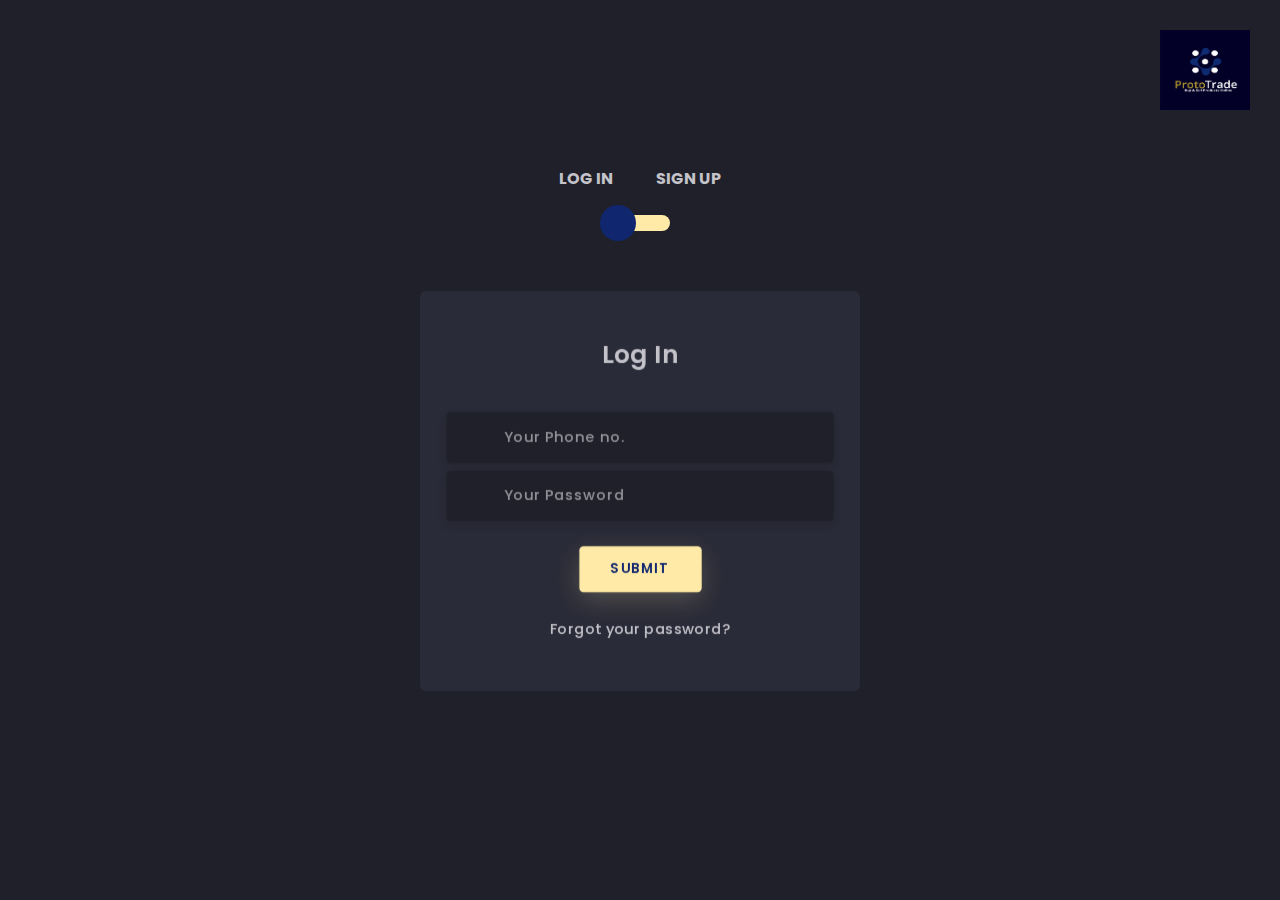
<file: ProtoTrade/Login Pages/index.html>
<!DOCTYPE html>
<html lang="en" >
<head>
  <meta charset="UTF-8">
  <title>ProtoTrade - Join Us</title>
  <link rel='stylesheet' href='https://cdnjs.cloudflare.com/ajax/libs/twitter-bootstrap/4.5.0/css/bootstrap.min.css'>
<link rel='stylesheet' href='https://unicons.iconscout.com/release/v2.1.9/css/unicons.css'><link rel="stylesheet" href="./style.css">

</head>
<body>
	<a href="https://front.codes/" class="logo" target="_blank">
		<img src="Logo.png" alt="">
	</a>
<div class="section">
		<div class="container">
			<div class="row full-height justify-content-center">
				<div class="col-12 text-center align-self-center py-5">
					<div class="section pb-5 pt-5 pt-sm-2 text-center">
						<h6 class="mb-0 pb-3"><span>Log In </span><span>Sign Up</span></h6>
			          	<input class="checkbox" type="checkbox" id="reg-log" name="reg-log"/>
			          	<label for="reg-log"></label>
						<div class="card-3d-wrap mx-auto">
							<div class="card-3d-wrapper">
								<div class="card-front">
									<div class="center-wrap">
										<div class="section text-center">
											<h4 class="mb-4 pb-3">Log In</h4>
											<div class="form-group">
												<input type="number" name="logemail" class="form-style" placeholder="Your Phone no." id="logemail" autocomplete="off">
												<i class="input-icon uil uil-at"></i>
											</div>	
											<div class="form-group mt-2">
												<input type="password" name="logpass" class="form-style" placeholder="Your Password" id="logpass" autocomplete="off">
												<i class="input-icon uil uil-lock-alt"></i>
											</div>
											<button onclick="locate_login()" class="btn mt-4">submit</button>
                            				<p class="mb-0 mt-4 text-center"><a href="#0" class="link">Forgot your password?</a></p>
				      					</div>
			      					</div>
			      				</div>
								<div class="card-back">
									<div class="center-wrap">
										<div class="section text-center">
											<h4 class="mb-4 pb-3">Sign Up</h4>
											<div class="form-group">
												<input type="text" name="logname" class="form-style" placeholder="Your Full Name" id="logname" autocomplete="off">
												<i class="input-icon uil uil-user"></i>
											</div>	
											<div class="form-group mt-2">
												<input type="number" name="logemail" class="form-style" placeholder="Your Phone no." id="logemail" autocomplete="off">
												<i class="input-icon uil uil-at"></i>
											</div>	
											<div class="form-group mt-2">
												<input type="password" name="logpass" class="form-style" placeholder="Your Password" id="logpass" autocomplete="off">
												<i class="input-icon uil uil-lock-alt"></i>
											</div>
											<button onclick="locate_signup()" class="btn mt-4">submit</button>
				      					</div>
			      					</div>
			      				</div>
			      			</div>
			      		</div>
			      	</div>
		      	</div>
	      	</div>
	    </div>
	</div>
<!-- partial -->
  <script src = "main.js"></script>
</body>
</html>
</file>
<file: ProtoTrade/Login Pages/style.css>
@import url('https://fonts.googleapis.com/css?family=Poppins:400,500,600,700,800,900');

body{
	font-family: 'Poppins', sans-serif;
	font-weight: 300;
	font-size: 15px;
	line-height: 1.7;
	color: #c4c3ca;
	background-color: #1f2029;
	overflow-x: hidden;
}
a {
	cursor: pointer;
  transition: all 200ms linear;
}
a:hover {
	text-decoration: none;
}
.link {
  color: #c4c3ca;
}
.link:hover {
  color: #ffeba7;
}
p {
  font-weight: 500;
  font-size: 14px;
  line-height: 1.7;
}
h4 {
  font-weight: 600;
}
h6 span{
  padding: 0 20px;
  text-transform: uppercase;
  font-weight: 700;
}
.section{
  position: relative;
  width: 100%;
  display: block;
}
.full-height{
  min-height: 100vh;
}
[type="checkbox"]:checked,
[type="checkbox"]:not(:checked){
  position: absolute;
  left: -9999px;
}
.checkbox:checked + label,
.checkbox:not(:checked) + label{
  position: relative;
  display: block;
  text-align: center;
  width: 60px;
  height: 16px;
  border-radius: 8px;
  padding: 0;
  margin: 10px auto;
  cursor: pointer;
  background-color: #ffeba7;
}
.checkbox:checked + label:before,
.checkbox:not(:checked) + label:before{
  position: absolute;
  display: block;
  width: 36px;
  height: 36px;
  border-radius: 50%;
  color: #ffeba7;
  background-color: #102770;
  font-family: 'unicons';
  content: '\eb4f';
  z-index: 20;
  top: -10px;
  left: -10px;
  line-height: 36px;
  text-align: center;
  font-size: 24px;
  transition: all 0.5s ease;
}
.checkbox:checked + label:before {
  transform: translateX(44px) rotate(-270deg);
}


.card-3d-wrap {
  position: relative;
  width: 440px;
  max-width: 100%;
  height: 400px;
  -webkit-transform-style: preserve-3d;
  transform-style: preserve-3d;
  perspective: 800px;
  margin-top: 60px;
}
.card-3d-wrapper {
  width: 100%;
  height: 100%;
  position:absolute;    
  top: 0;
  left: 0;  
  -webkit-transform-style: preserve-3d;
  transform-style: preserve-3d;
  transition: all 600ms ease-out; 
}
.card-front, .card-back {
  width: 100%;
  height: 100%;
  background-color: #2a2b38;
  background-image: url('https://s3-us-west-2.amazonaws.com/s.cdpn.io/1462889/pat.svg');
  background-position: bottom center;
  background-repeat: no-repeat;
  background-size: 300%;
  position: absolute;
  border-radius: 6px;
  left: 0;
  top: 0;
  -webkit-transform-style: preserve-3d;
  transform-style: preserve-3d;
  -webkit-backface-visibility: hidden;
  -moz-backface-visibility: hidden;
  -o-backface-visibility: hidden;
  backface-visibility: hidden;
}
.card-back {
  transform: rotateY(180deg);
}
.checkbox:checked ~ .card-3d-wrap .card-3d-wrapper {
  transform: rotateY(180deg);
}
.center-wrap{
  position: absolute;
  width: 100%;
  padding: 0 35px;
  top: 50%;
  left: 0;
  transform: translate3d(0, -50%, 35px) perspective(100px);
  z-index: 20;
  display: block;
}


.form-group{ 
  position: relative;
  display: block;
    margin: 0;
    padding: 0;
}
.form-style {
  padding: 13px 20px;
  padding-left: 55px;
  height: 48px;
  width: 100%;
  font-weight: 500;
  border-radius: 4px;
  font-size: 14px;
  line-height: 22px;
  letter-spacing: 0.5px;
  outline: none;
  color: #c4c3ca;
  background-color: #1f2029;
  border: none;
  -webkit-transition: all 200ms linear;
  transition: all 200ms linear;
  box-shadow: 0 4px 8px 0 rgba(21,21,21,.2);
}
.form-style:focus,
.form-style:active {
  border: none;
  outline: none;
  box-shadow: 0 4px 8px 0 rgba(21,21,21,.2);
}
.input-icon {
  position: absolute;
  top: 0;
  left: 18px;
  height: 48px;
  font-size: 24px;
  line-height: 48px;
  text-align: left;
  color: #ffeba7;
  -webkit-transition: all 200ms linear;
    transition: all 200ms linear;
}

.form-group input:-ms-input-placeholder  {
  color: #c4c3ca;
  opacity: 0.7;
  -webkit-transition: all 200ms linear;
    transition: all 200ms linear;
}
.form-group input::-moz-placeholder  {
  color: #c4c3ca;
  opacity: 0.7;
  -webkit-transition: all 200ms linear;
    transition: all 200ms linear;
}
.form-group input:-moz-placeholder  {
  color: #c4c3ca;
  opacity: 0.7;
  -webkit-transition: all 200ms linear;
    transition: all 200ms linear;
}
.form-group input::-webkit-input-placeholder  {
  color: #c4c3ca;
  opacity: 0.7;
  -webkit-transition: all 200ms linear;
    transition: all 200ms linear;
}
.form-group input:focus:-ms-input-placeholder  {
  opacity: 0;
  -webkit-transition: all 200ms linear;
    transition: all 200ms linear;
}
.form-group input:focus::-moz-placeholder  {
  opacity: 0;
  -webkit-transition: all 200ms linear;
    transition: all 200ms linear;
}
.form-group input:focus:-moz-placeholder  {
  opacity: 0;
  -webkit-transition: all 200ms linear;
    transition: all 200ms linear;
}
.form-group input:focus::-webkit-input-placeholder  {
  opacity: 0;
  -webkit-transition: all 200ms linear;
    transition: all 200ms linear;
}

.btn{  
  border-radius: 4px;
  height: 44px;
  font-size: 13px;
  font-weight: 600;
  text-transform: uppercase;
  -webkit-transition : all 200ms linear;
  transition: all 200ms linear;
  padding: 0 30px;
  letter-spacing: 1px;
  display: -webkit-inline-flex;
  display: -ms-inline-flexbox;
  display: inline-flex;
  -webkit-align-items: center;
  -moz-align-items: center;
  -ms-align-items: center;
  align-items: center;
  -webkit-justify-content: center;
  -moz-justify-content: center;
  -ms-justify-content: center;
  justify-content: center;
  -ms-flex-pack: center;
  text-align: center;
  border: none;
  background-color: #ffeba7;
  color: #102770;
  box-shadow: 0 8px 24px 0 rgba(255,235,167,.2);
}
.btn:active,
.btn:focus{  
  background-color: #102770;
  color: #ffeba7;
  box-shadow: 0 8px 24px 0 rgba(16,39,112,.2);
}
.btn:hover{  
  background-color: #102770;
  color: #ffeba7;
  box-shadow: 0 8px 24px 0 rgba(16,39,112,.2);
}




.logo {
	position: absolute;
	top: 30px;
	right: 30px;
	display: block;
	z-index: 100;
	transition: all 250ms linear;
}
.logo img {
	height: 80px;
	width: 90px;
	display: block;
}
</file>
